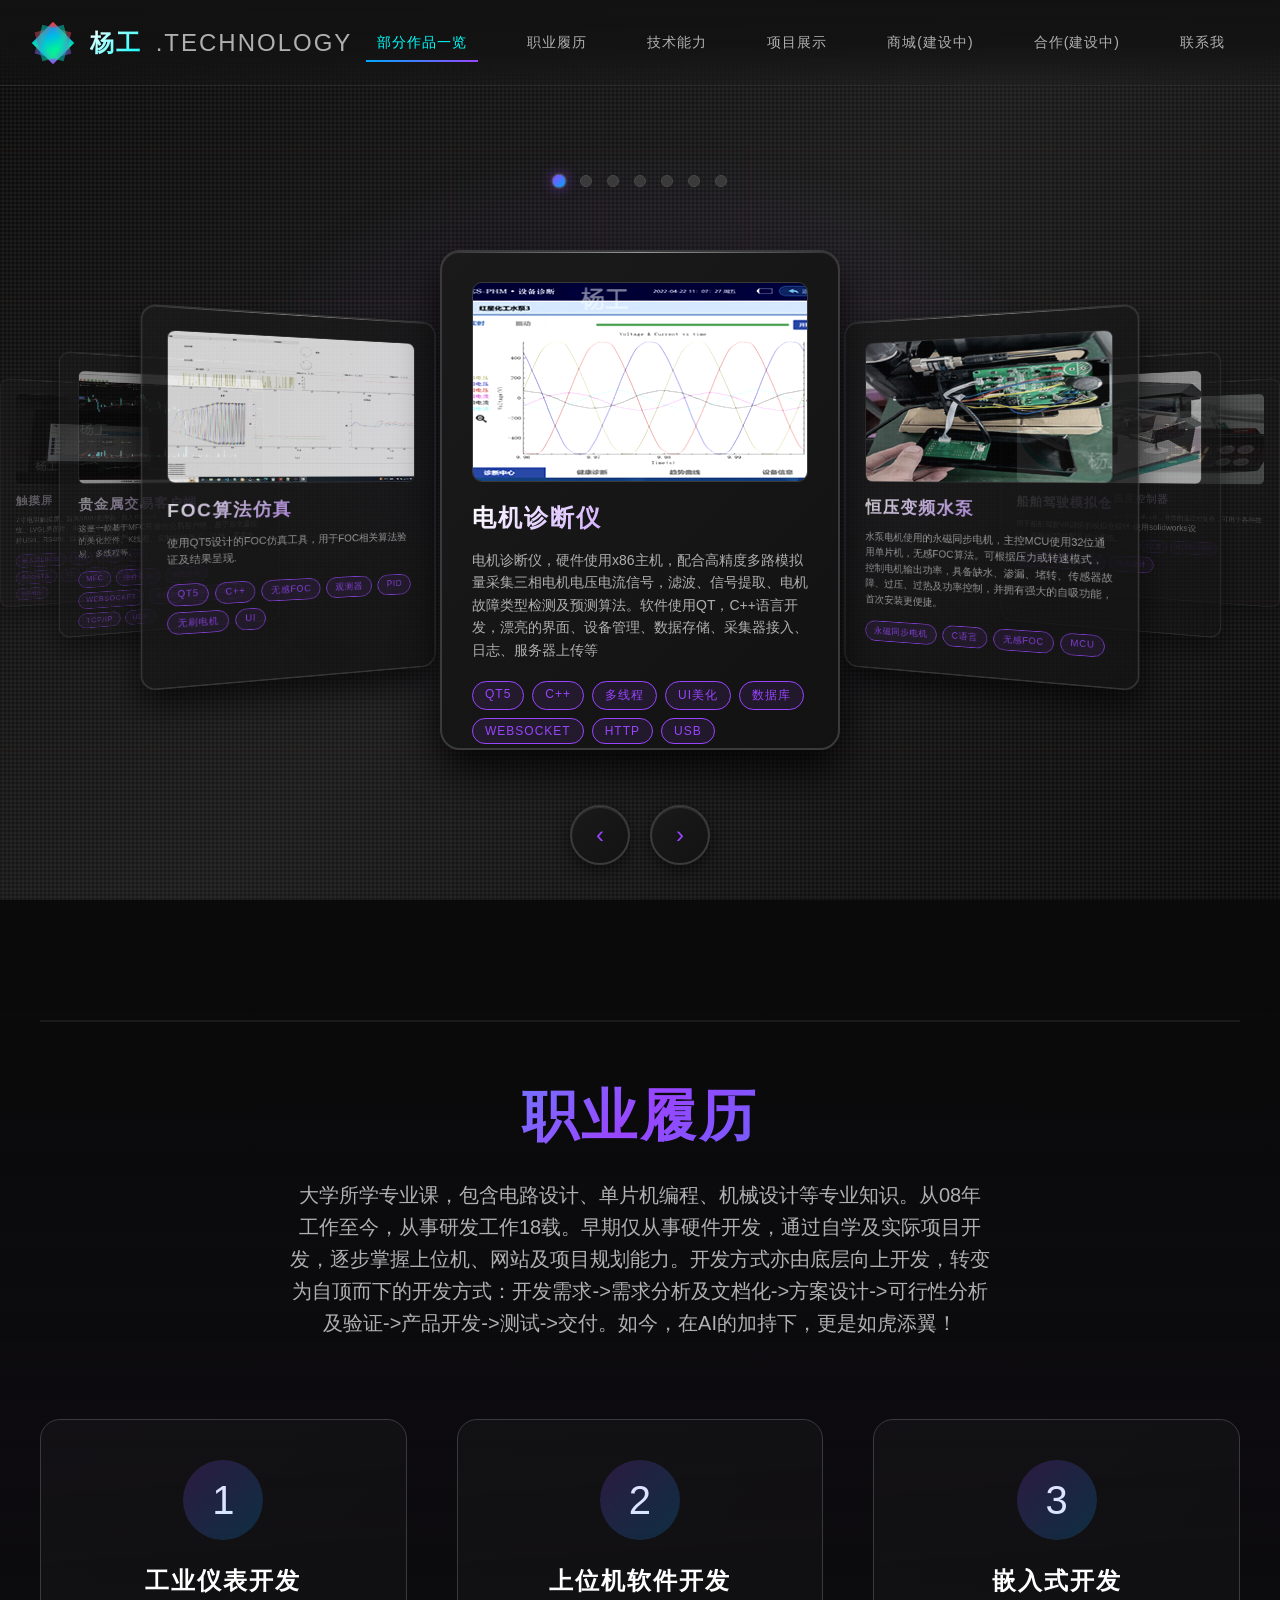
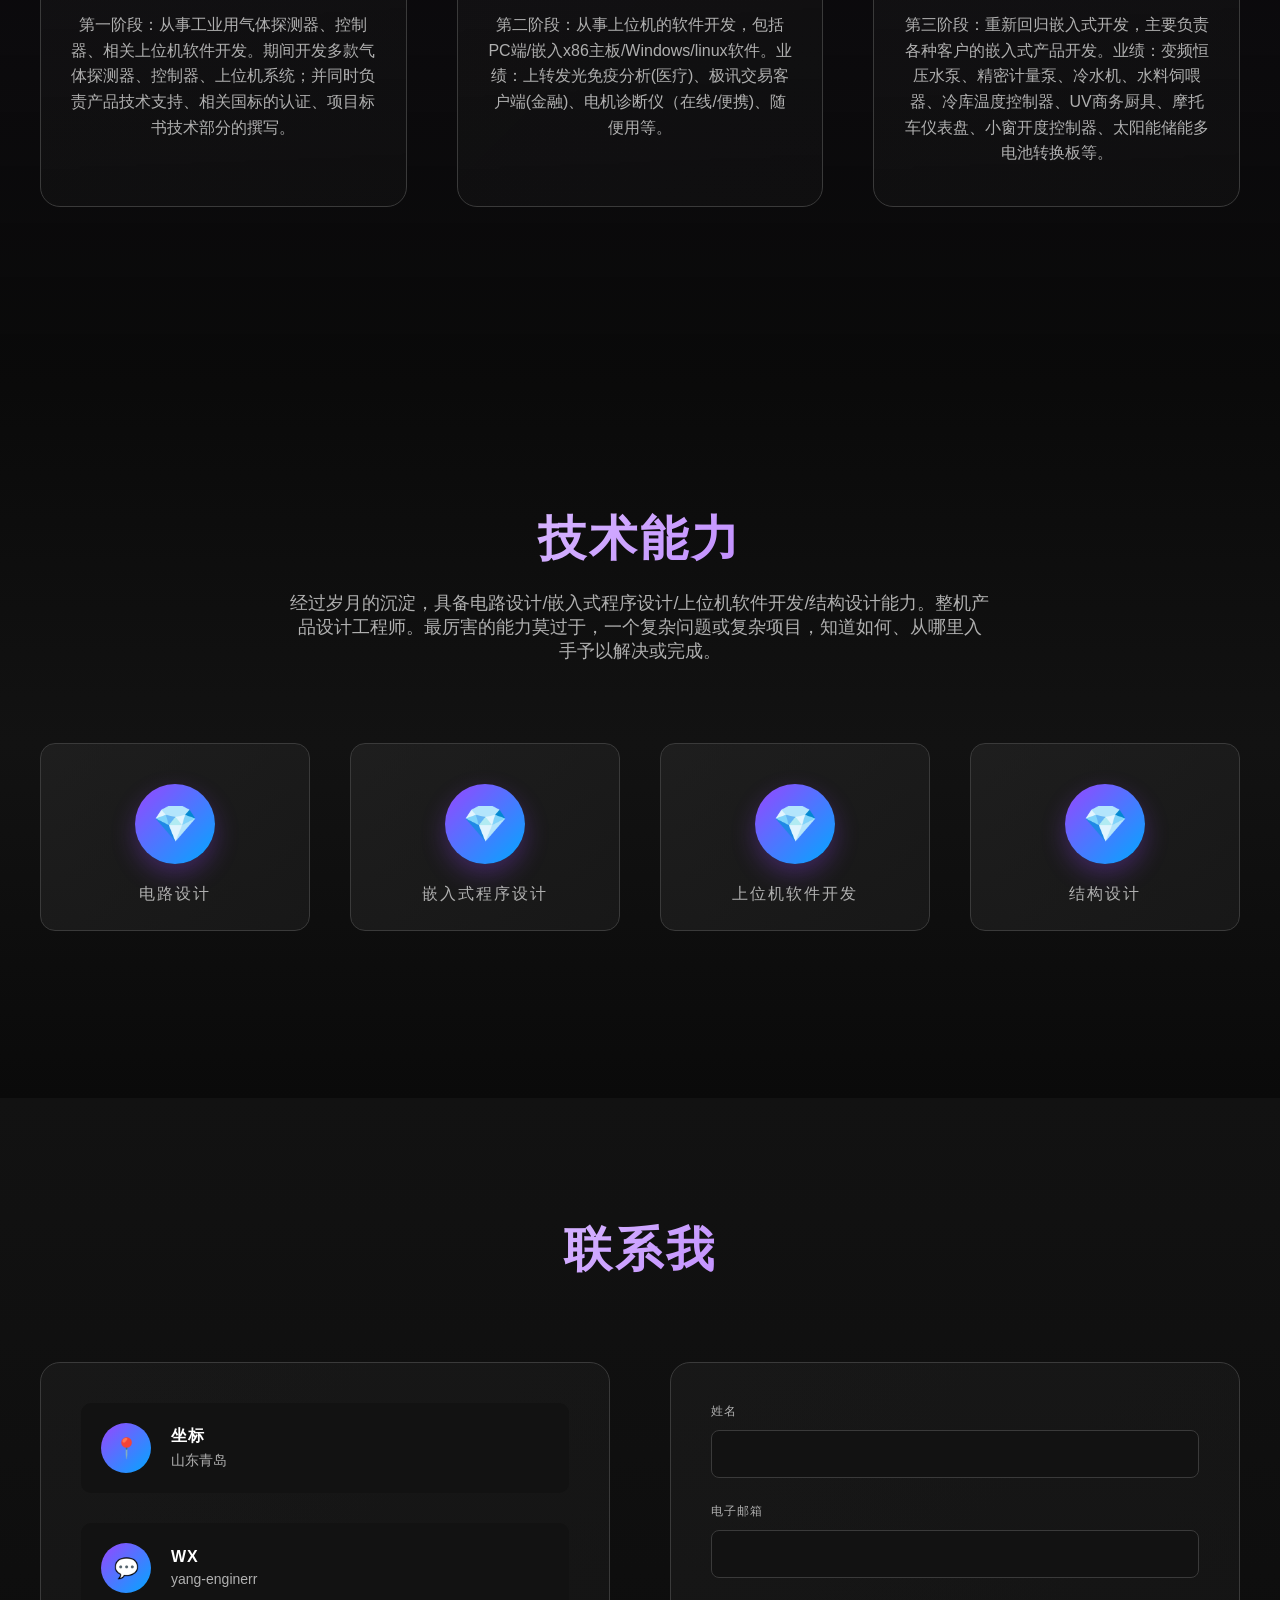
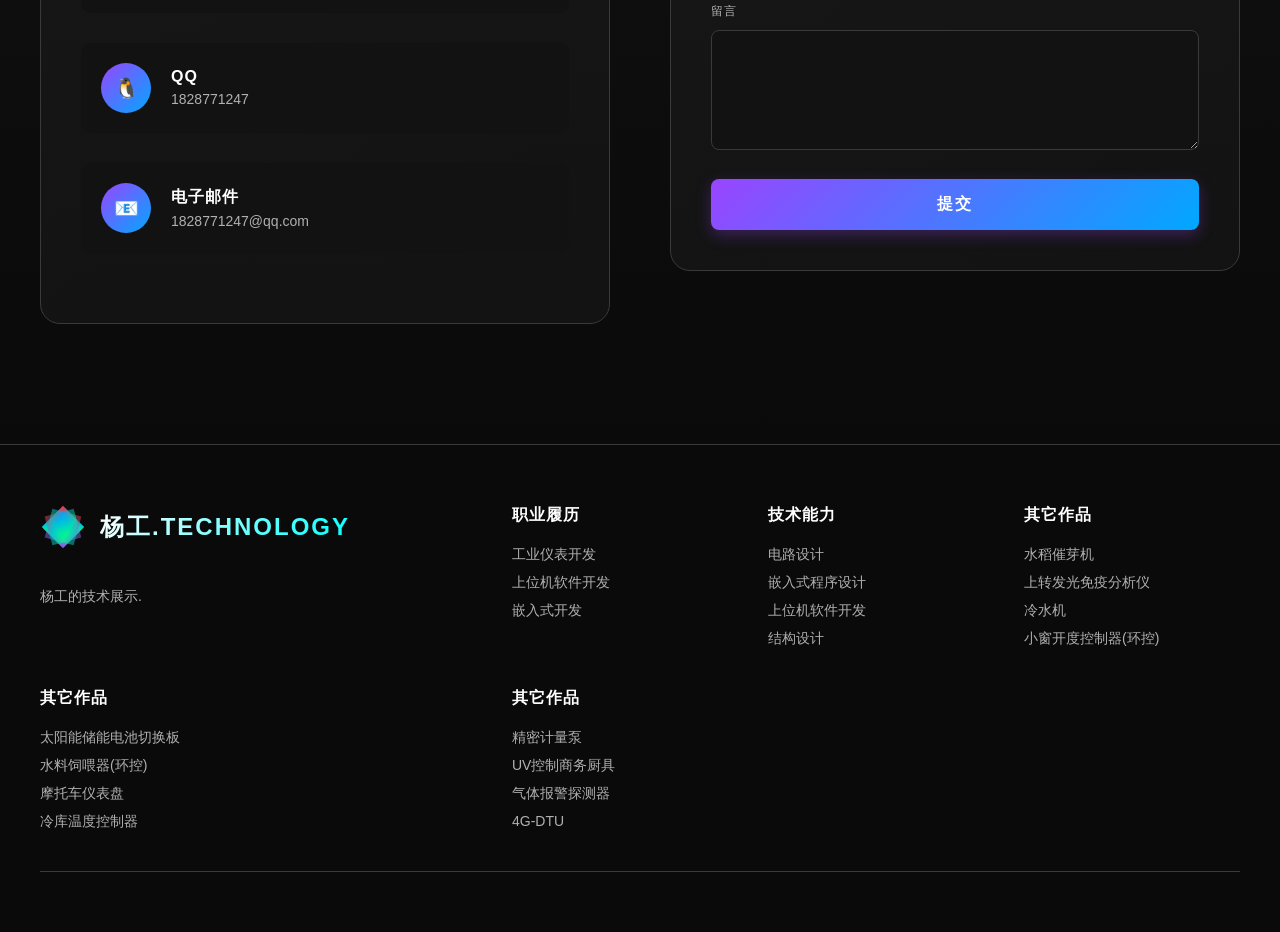
<file: index.html>
﻿<!DOCTYPE html>
<html lang="en">
<head>
    <meta charset="UTF-8">
    <meta name="viewport" content="width=device-width, initial-scale=1.0">
    <title>杨工.Technology</title>
    <link rel="stylesheet" href="templatemo-prism-flux.css">

</head>
<body>
    <!-- Loading Screen -->
    <div class="loader" id="loader">
        <div class="loader-content">
            <div class="loader-prism">
                <div class="prism-face"></div>
                <div class="prism-face"></div>
                <div class="prism-face"></div>
            </div>
            <div style="color: var(--accent-purple); font-size: 18px; text-transform: uppercase; letter-spacing: 3px;">Refracting Reality...</div>
        </div>
    </div>

    <!-- Navigation Header -->
    <header class="header" id="header">
        <nav class="nav-container">
            <a href="#home" class="logo">
                <div class="logo-icon">
                    <div class="logo-prism">
                        <div class="prism-shape"></div>
                    </div>
                </div>
                <span class="logo-text">
                    <span class="prism">杨工</span>
                    <span class="flux">.Technology</span>
                </span>
            </a>
            
            <ul class="nav-menu" id="navMenu">
                <li><a href="#home" class="nav-link active">部分作品一览</a></li>
                <li><a href="#about" class="nav-link">职业履历</a></li>
                <li><a href="#stats" class="nav-link">技术能力</a></li>
                <li><a href="self-developed.html" >项目展示</a></li>
                <li><a href="" >商城(建设中)</a></li>
                <li><a href="" >合作(建设中)</a></li>
                <li><a href="#contact" class="nav-link">联系我</a></li>
            </ul>
            
            <div class="menu-toggle" id="menuToggle">
                <span></span>
                <span></span>
                <span></span>
            </div>
        </nav>
    </header>

    <!-- Hero Section with 3D Carousel -->
    <section class="hero" id="home">
        <div class="carousel-container">
            <div class="carousel" id="carousel">
                <!-- Carousel items will be generated by JavaScript -->
            </div>
            
            <div class="carousel-controls">
                <button class="carousel-btn" id="prevBtn">‹</button>
                <button class="carousel-btn" id="nextBtn">›</button>
            </div>
            
            <div class="carousel-indicators" id="indicators">
                <!-- Indicators will be generated by JavaScript -->
            </div>
        </div>
    </section>

    <!-- NEW: Prism Philosophy Section (About) -->
    <section class="philosophy-section" id="about">
        <div class="philosophy-container">
            <div class="prism-line"></div>
            
            <h2 class="philosophy-headline">
                职业履历<br>
            </h2>
            
            <p class="philosophy-subheading">
				大学所学专业课，包含电路设计、单片机编程、机械设计等专业知识。从08年工作至今，从事研发工作18载。早期仅从事硬件开发，通过自学及实际项目开发，逐步掌握上位机、网站及项目规划能力。开发方式亦由底层向上开发，转变为自顶而下的开发方式：开发需求->需求分析及文档化->方案设计->可行性分析及验证->产品开发->测试->交付。如今，在AI的加持下，更是如虎添翼！
            </p>
            
            <div class="philosophy-pillars">
                <div class="pillar">
                    <div class="pillar-icon">1</div>
                    <h3 class="pillar-title">工业仪表开发</h3>
                    <p class="pillar-description">
                        第一阶段：从事工业用气体探测器、控制器、相关上位机软件开发。期间开发多款气体探测器、控制器、上位机系统；并同时负责产品技术支持、相关国标的认证、项目标书技术部分的撰写。
                    </p>
                </div>
                
                <div class="pillar">
                    <div class="pillar-icon">2</div>
                    <h3 class="pillar-title">上位机软件开发</h3>
                    <p class="pillar-description">
                        第二阶段：从事上位机的软件开发，包括PC端/嵌入x86主板/Windows/linux软件。业绩：上转发光免疫分析(医疗)、极讯交易客户端(金融)、电机诊断仪（在线/便携)、随便用等。
                    </p>
                </div>
                
                <div class="pillar">
                    <div class="pillar-icon">3</div>
                    <h3 class="pillar-title">嵌入式开发</h3>
                    <p class="pillar-description">
                        第三阶段：重新回归嵌入式开发，主要负责各种客户的嵌入式产品开发。业绩：变频恒压水泵、精密计量泵、冷水机、水料饲喂器、冷库温度控制器、UV商务厨具、摩托车仪表盘、小窗开度控制器、太阳能储能多电池转换板等。
                    </p>
                </div>
				
            </div>
            
            <div class="philosophy-particles" id="particles">
                <!-- Particles will be generated by JavaScript -->
            </div>
        </div>
    </section>

    <!-- Stats Section with Content -->
    <section class="stats-section" id="stats">
        <div class="section-header">
            <h2 class="section-title">技术能力</h2>
            <p class="section-subtitle">经过岁月的沉淀，具备电路设计/嵌入式程序设计/上位机软件开发/结构设计能力。整机产品设计工程师。最厉害的能力莫过于，一个复杂问题或复杂项目，知道如何、从哪里入手予以解决或完成。</p>
        </div>
        
        <div class="stats-grid">
            <div class="stat-card">
                <div class="stat-icon">💎</div>
                <div class="stat-label">电路设计</div>
            </div>
            
            <div class="stat-card">
                <div class="stat-icon">💎</div>
                <div class="stat-label">嵌入式程序设计</div>
            </div>
            
            <div class="stat-card">
                <div class="stat-icon">💎</div>
                <div class="stat-label">上位机软件开发</div>
            </div>
            
            <div class="stat-card">
                <div class="stat-icon">💎</div>
                <div class="stat-label">结构设计</div>
            </div>
        </div>
    </section>



    <!-- Contact Section -->
    <section class="contact-section" id="contact">
        <div class="section-header">
            <h2 class="section-title">联系我</h2>
        </div>
        
        <div class="contact-container">
            <div class="contact-info">
                <a   class="info-item">
                    <div class="info-icon">📍</div>
                    <div class="info-text">
                        <h4>坐标</h4>
                        <p>山东青岛</p>
                    </div>
                </a>
				
                <a  class="info-item">
                    <div class="info-icon">💬</div>
                    <div class="info-text">
                        <h4>wx</h4>
                        <p>yang-enginerr</p>
                    </div>
                </a>
				
                <a  class="info-item">
                    <div class="info-icon">🐧</div>
                    <div class="info-text">
                        <h4>QQ</h4>
                        <p>1828771247</p>
                    </div>
                </a>
				
                <a  class="info-item">
                    <div class="info-icon">📧</div>
                    <div class="info-text">
                        <h4>电子邮件</h4>
                        <p>1828771247@qq.com</p>
                    </div>
                </a>
            </div>
            
            <form class="contact-form" id="contactForm">
                <div class="form-group">
                    <label for="name">姓名</label>
                    <input type="text" id="name" name="name" required>
                </div>
                
                <div class="form-group">
                    <label for="email">电子邮箱</label>
                    <input type="email" id="email" name="email" required>
                </div>
                
                
                <div class="form-group">
                    <label for="message">留言</label>
                    <textarea id="message" name="message" required></textarea>
                </div>
                
                <button type="submit" class="submit-btn" >提交</button>
            </form>
        </div>
    </section>

    <!-- Footer -->
    <footer class="footer">
        <div class="footer-content">
            <div class="footer-brand">
                <div class="footer-logo">
                    <div class="logo-icon">
                        <div class="logo-prism">
                            <div class="prism-shape"></div>
                        </div>
                    </div>
                    <span class="logo-text">
                        <span class="prism">杨工.Technology</span>
                        <span class="flux"></span>
                    </span>
                </div>
                <p class="footer-description">
                    杨工的技术展示.
                </p>
                <div class="footer-social">

                </div>
            </div>
            
            <div class="footer-section">
                <h4>职业履历</h4>
                <div class="footer-links">
                    <a >工业仪表开发</a>
                    <a >上位机软件开发</a>
                    <a >嵌入式开发</a>
                </div>
            </div>
            
            <div class="footer-section">
                <h4>技术能力</h4>
                <div class="footer-links">
                    <a >电路设计</a>
                    <a >嵌入式程序设计</a>
                    <a >上位机软件开发</a>
                    <a >结构设计</a>
                </div>
            </div>
            
            <div class="footer-section">
                <h4>其它作品</h4>
                <div class="footer-links">
                    <a >水稻催芽机</a>
                    <a >上转发光免疫分析仪</a>
                    <a >冷水机</a>
                    <a >小窗开度控制器(环控)</a>
                </div>
            </div>
			
            <div class="footer-section">
                <h4>其它作品</h4>
                <div class="footer-links">
                    <a >太阳能储能电池切换板</a>
                    <a >水料饲喂器(环控)</a>
                    <a >摩托车仪表盘</a>
                    <a >冷库温度控制器</a>
                </div>
            </div>		
			
            <div class="footer-section">
                <h4>其它作品</h4>
                <div class="footer-links">
                    <a >精密计量泵</a>
                    <a >UV控制商务厨具</a>
                    <a >气体报警探测器</a>
                    <a >4G-DTU</a>
                </div>
            </div>
        </div>
        
        <div class="footer-bottom">
            <div class="copyright">
            </div>
            <div class="footer-credits">
                 <a href="" rel="nofollow" target="_blank"></a>
            </div>
        </div>
    </footer>
<script src="templatemo-prism-scripts.js"></script>
</body>
</html>
</file>
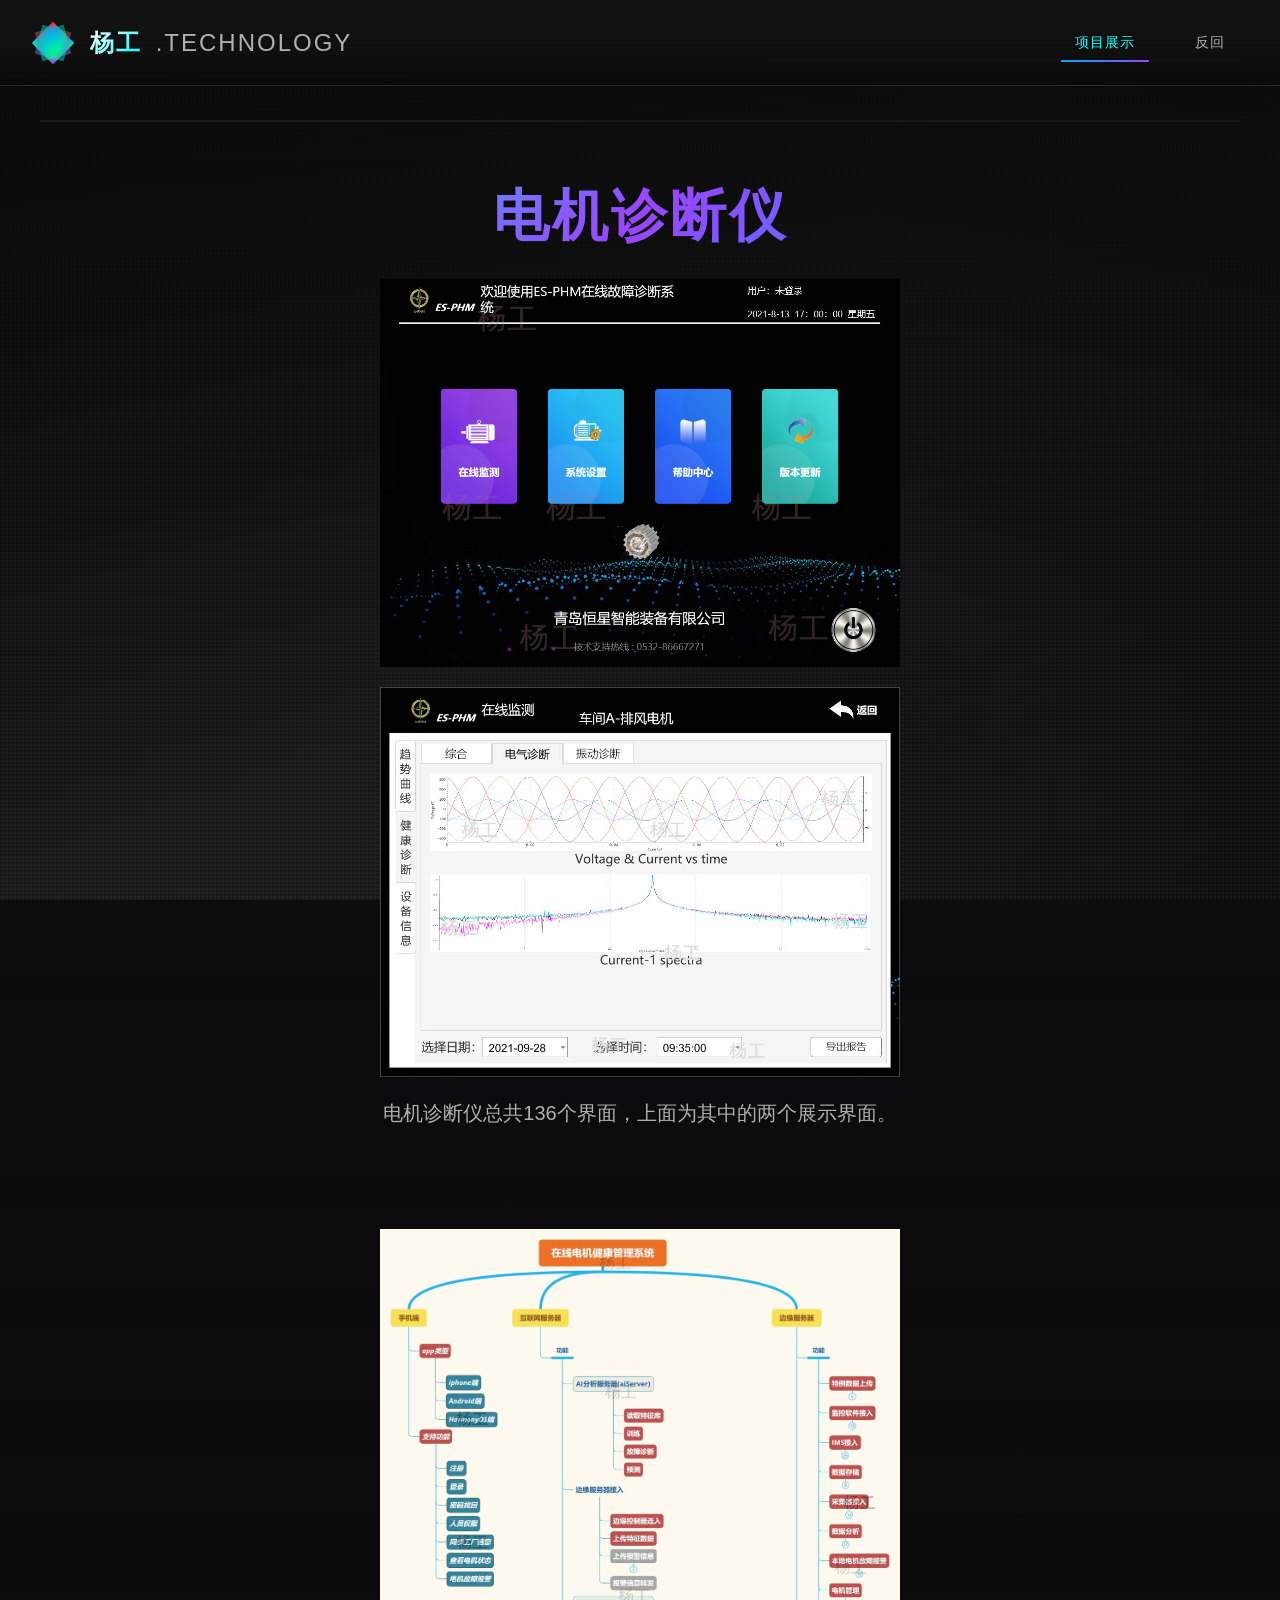
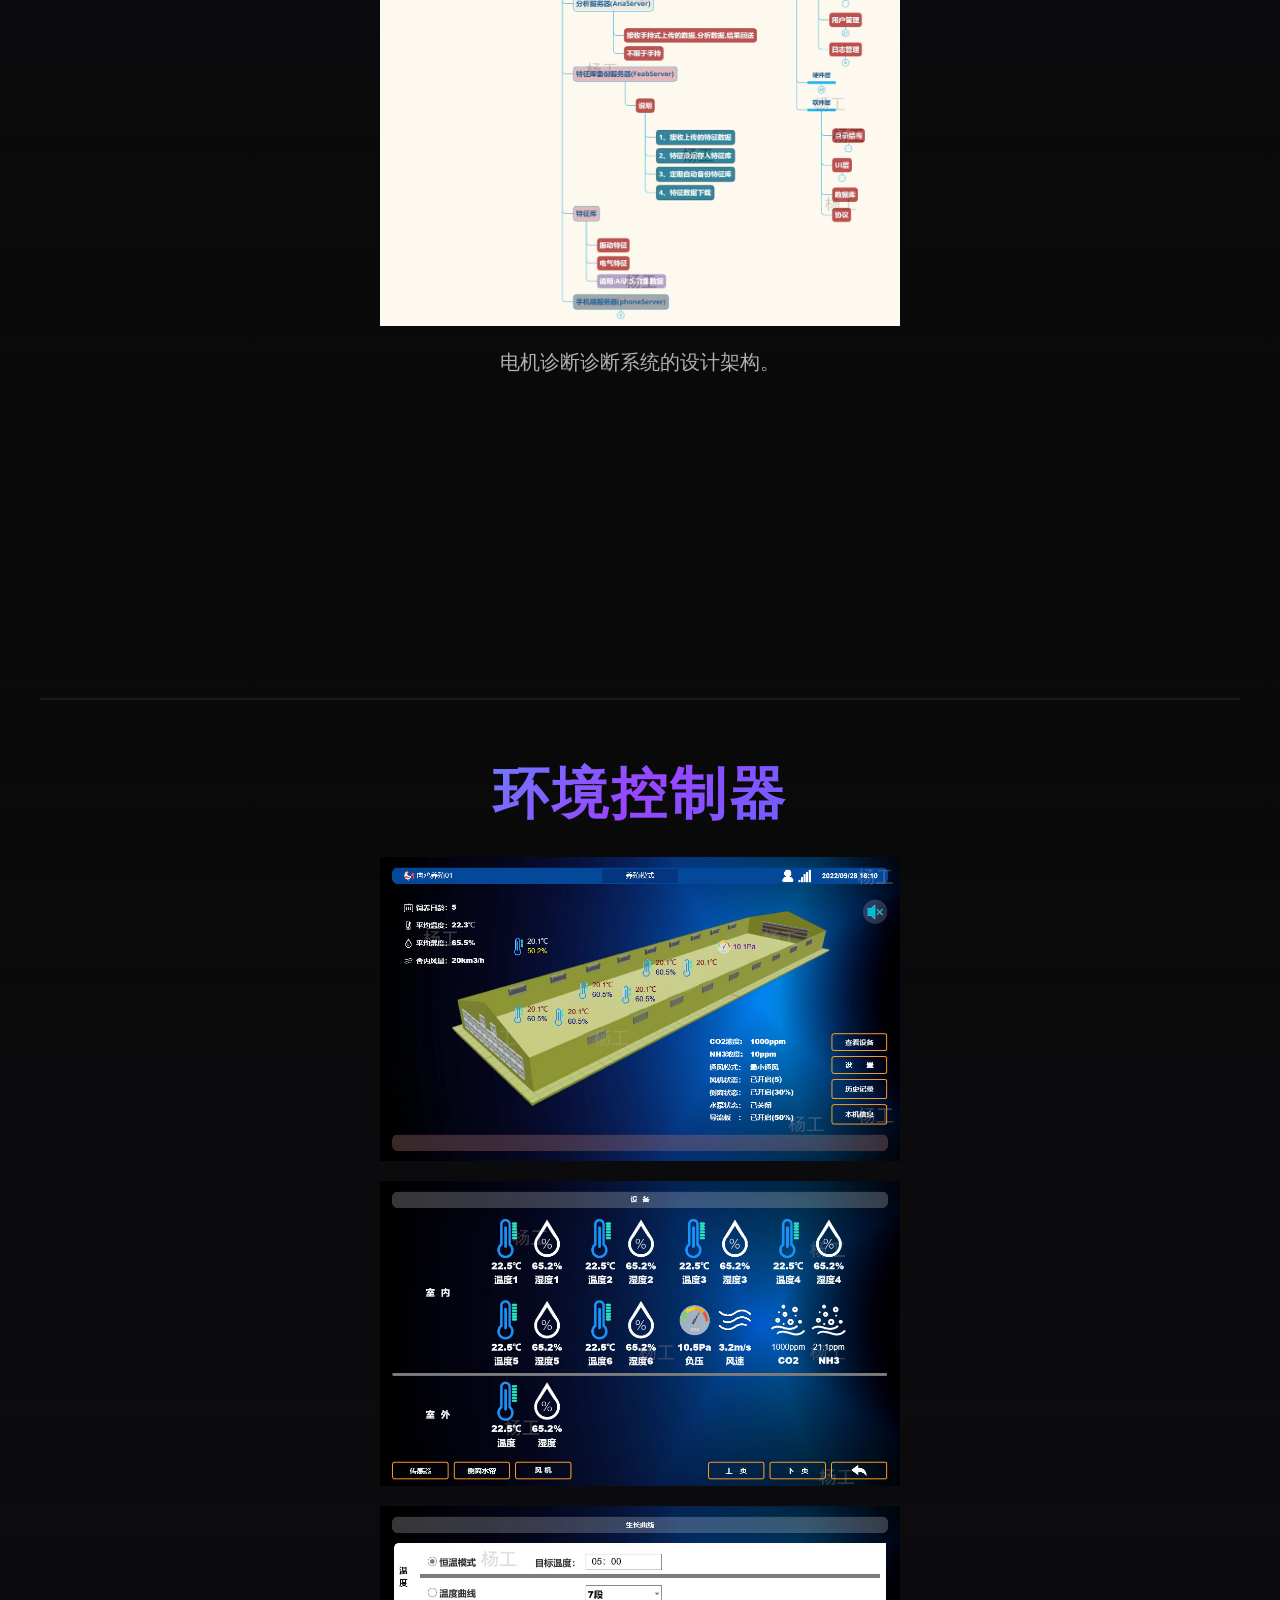
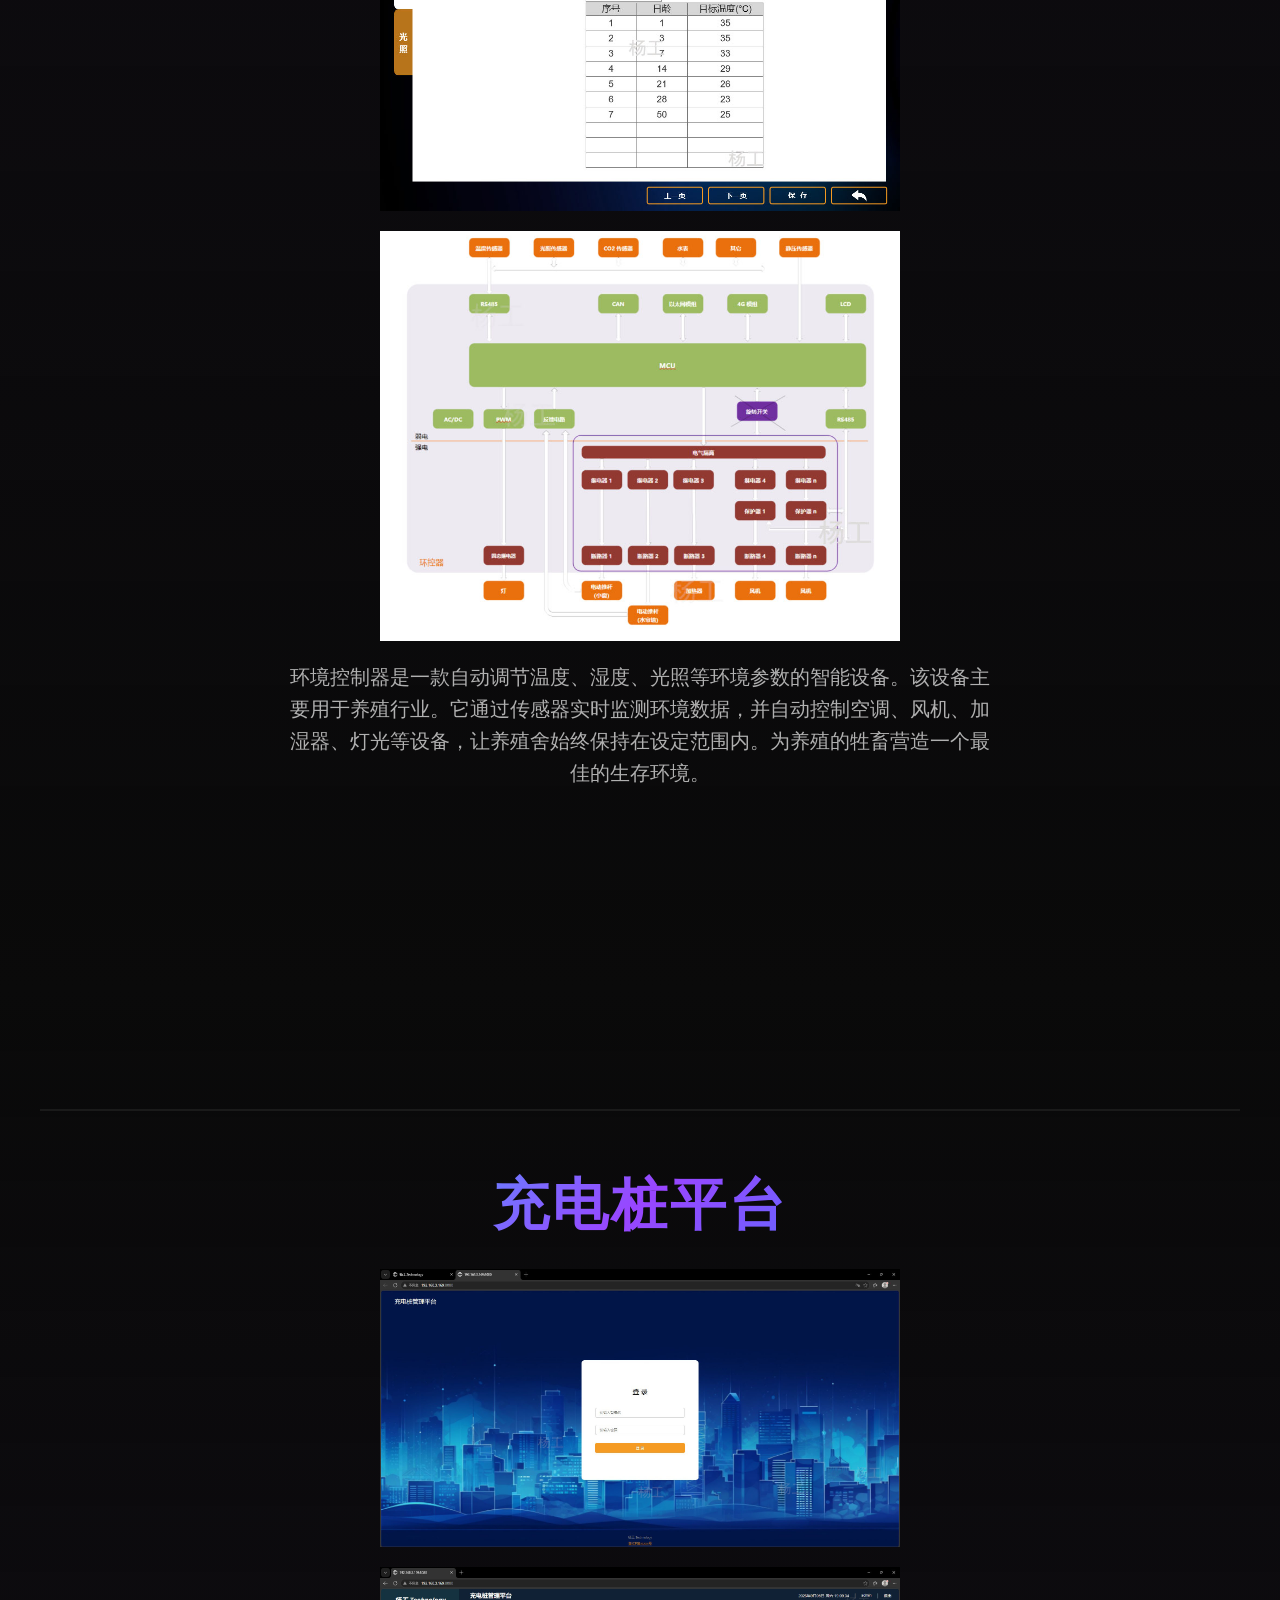
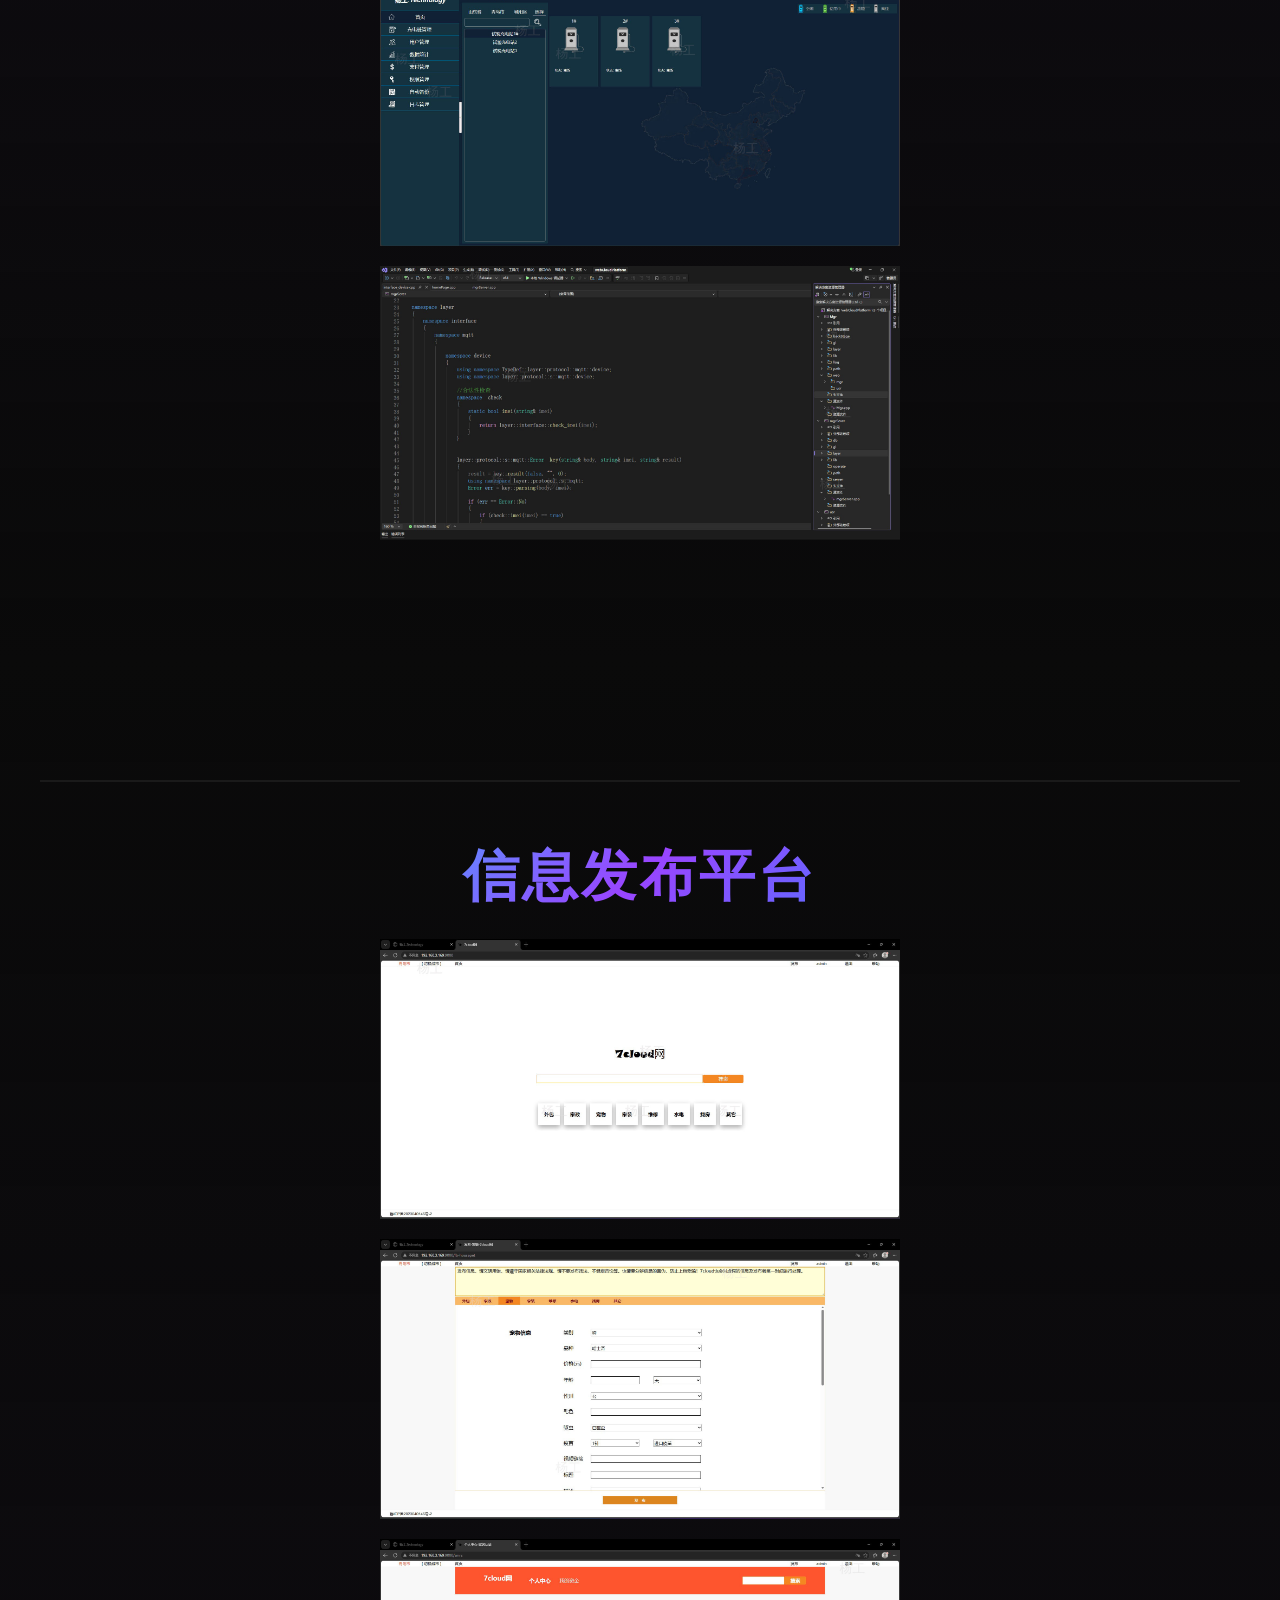
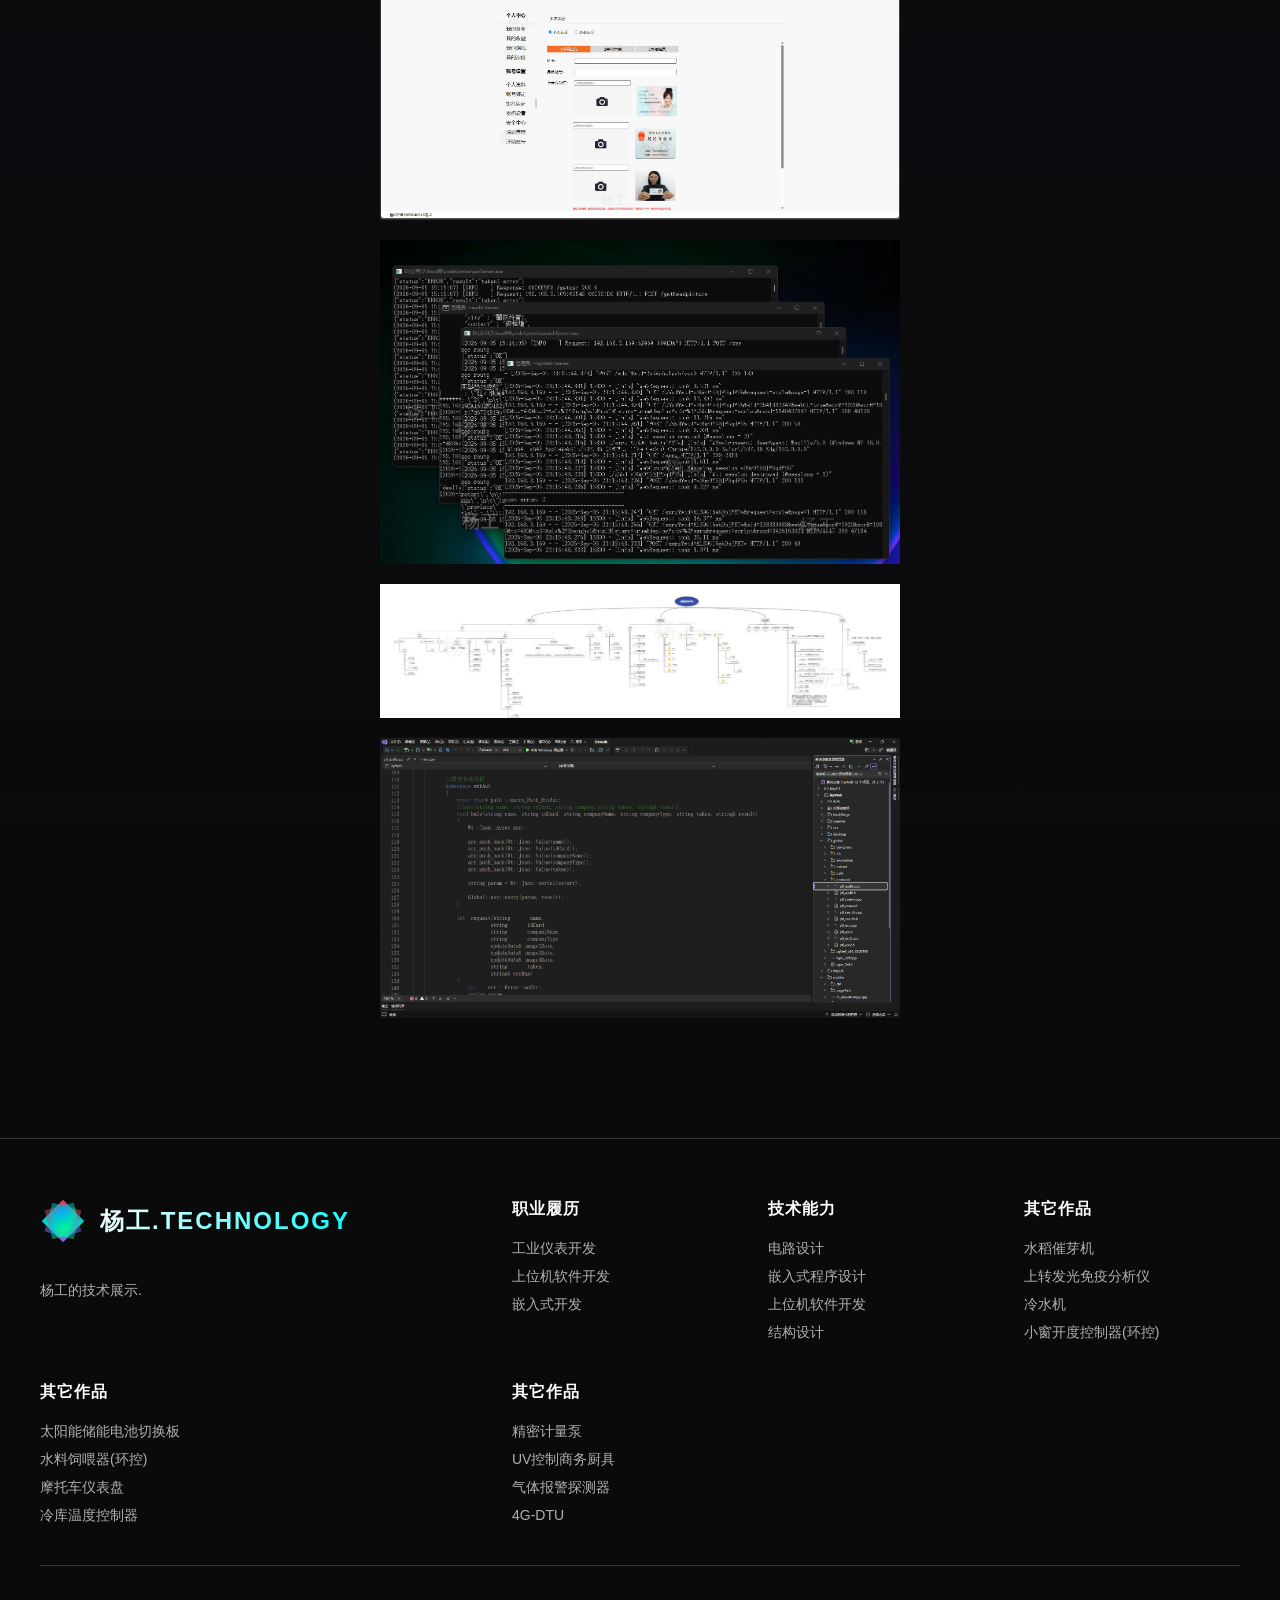
<file: self-developed.html>
﻿<!DOCTYPE html>
<html lang="en">
<head>
    <meta charset="UTF-8">
    <meta name="viewport" content="width=device-width, initial-scale=1.0">
    <title>杨工.Technology</title>
    <link rel="stylesheet" href="templatemo-prism-flux.css">

</head>
<body>

    <!-- Navigation Header -->
    <header class="header" id="header">
        <nav class="nav-container">
            <a href="#home" class="logo">
                <div class="logo-icon">
                    <div class="logo-prism">
                        <div class="prism-shape"></div>
                    </div>
                </div>
                <span class="logo-text">
                    <span class="prism">杨工</span>
                    <span class="flux">.Technology</span>
                </span>
            </a>
            
            <ul class="nav-menu" id="navMenu">
                <li><a href="self-developed.html" class="nav-link active" >项目展示</a></li>
                <li><a href="index.html" >反回</a></li>
            </ul>
            
            <div class="menu-toggle" id="menuToggle">
                <span></span>
                <span></span>
                <span></span>
            </div>
        </nav>
    </header>

    <!-- NEW: Prism Philosophy Section (About) -->
    <section class="philosophy-section" id="about">
        <div class="philosophy-container">
            <div class="prism-line"></div>
            
            <h2 class="philosophy-headline">
                电机诊断仪<br>
            </h2>
			
			 <div style="display:flex; flex-direction:column; gap:20px; align-items:center; width:100%;">
					<img src="images/djzdy_1.jpg" alt="" style="width:100%; max-width:520px; height:auto; display:block;">
					<img src="images/djzdy_2.jpg" alt="" style="width:100%; max-width:520px; height:auto; display:block;">
					<p class="philosophy-subheading">
					电机诊断仪总共136个界面，上面为其中的两个展示界面。
                    </p>
					<img src="images/djzdxt.jpg" alt="" style="width:100%; max-width:520px; height:auto; display:block;">
					<p class="philosophy-subheading">
				    电机诊断诊断系统的设计架构。
                    </p>
				</div>
        </div>
            
        <div class="philosophy-particles" id="particles">
                <!-- Particles will be generated by JavaScript -->
        </div>
		
    </section>

	<section class="philosophy-section" id="about">
        <div class="philosophy-container">
            <div class="prism-line"></div>
            
            <h2 class="philosophy-headline">
                环境控制器<br>
            </h2>
			
			<div style="display:flex; flex-direction:column; gap:20px; align-items:center; width:100%;">
					<img src="images/hk_m.jpg" alt="" style="width:100%; max-width:520px; height:auto; display:block;">
					<img src="images/hk_dev.jpg" alt="" style="width:100%; max-width:520px; height:auto; display:block;">
					<img src="images/hk_cu.jpg" alt="" style="width:100%; max-width:520px; height:auto; display:block;">
					<img src="images/hk_jg.jpg" alt="" style="width:100%; max-width:520px; height:auto; display:block;">
					<p class="philosophy-subheading">
环境控制器是一款自动调节温度、湿度、光照等环境参数的智能设备。该设备主要用于养殖行业。它通过传感器实时监测环境数据，并自动控制空调、风机、加湿器、灯光等设备，让养殖舍始终保持在设定范围内。为养殖的牲畜营造一个最佳的生存环境。
                    </p>
			</div>
	
        </div>
            
        <div class="philosophy-particles" id="particles">
                <!-- Particles will be generated by JavaScript -->
        </div>
    </section>

	<section class="philosophy-section" id="about">
        <div class="philosophy-container">
            <div class="prism-line"></div>
            
            <h2 class="philosophy-headline">
                充电桩平台<br>
            </h2>
			
			<div style="display:flex; flex-direction:column; gap:20px; align-items:center; width:100%;">
					<img src="images/cdj_dl.jpg" alt="" style="width:100%; max-width:520px; height:auto; display:block;">
					<img src="images/cdj_sy.jpg" alt="" style="width:100%; max-width:520px; height:auto; display:block;">
					<img src="images/cdj_dm.jpg" alt="" style="width:100%; max-width:520px; height:auto; display:block;">
			</div>
	
        </div>
            
        <div class="philosophy-particles" id="particles">
                <!-- Particles will be generated by JavaScript -->
        </div>
    </section>
	<section class="philosophy-section" id="about">
        <div class="philosophy-container">
            <div class="prism-line"></div>
            
            <h2 class="philosophy-headline">
                信息发布平台<br>
            </h2>
			
			<div style="display:flex; flex-direction:column; gap:20px; align-items:center; width:100%;">
					<img src="images/fb_sy.jpg" alt="" style="width:100%; max-width:520px; height:auto; display:block;">
					<img src="images/fb_fb.jpg" alt="" style="width:100%; max-width:520px; height:auto; display:block;">
					<img src="images/fb_grzx.jpg" alt="" style="width:100%; max-width:520px; height:auto; display:block;">
					<img src="images/fb_bk.jpg" alt="" style="width:100%; max-width:520px; height:auto; display:block;">
					<img src="images/fb_jg.jpg" alt="" style="width:100%; max-width:520px; height:auto; display:block;">
					<img src="images/fb_dm.jpg" alt="" style="width:100%; max-width:520px; height:auto; display:block;">
			</div>
	
        </div>
            
        <div class="philosophy-particles" id="particles">
                <!-- Particles will be generated by JavaScript -->
        </div>
    </section>

    <!-- Footer -->
    <footer class="footer">
        <div class="footer-content">
            <div class="footer-brand">
                <div class="footer-logo">
                    <div class="logo-icon">
                        <div class="logo-prism">
                            <div class="prism-shape"></div>
                        </div>
                    </div>
                    <span class="logo-text">
                        <span class="prism">杨工.Technology</span>
                        <span class="flux"></span>
                    </span>
                </div>
                <p class="footer-description">
                    杨工的技术展示.
                </p>
                <div class="footer-social">

                </div>
            </div>
            
            <div class="footer-section">
                <h4>职业履历</h4>
                <div class="footer-links">
                    <a >工业仪表开发</a>
                    <a >上位机软件开发</a>
                    <a >嵌入式开发</a>
                </div>
            </div>
            
            <div class="footer-section">
                <h4>技术能力</h4>
                <div class="footer-links">
                    <a >电路设计</a>
                    <a >嵌入式程序设计</a>
                    <a >上位机软件开发</a>
                    <a >结构设计</a>
                </div>
            </div>
            
            <div class="footer-section">
                <h4>其它作品</h4>
                <div class="footer-links">
                    <a >水稻催芽机</a>
                    <a >上转发光免疫分析仪</a>
                    <a >冷水机</a>
                    <a >小窗开度控制器(环控)</a>
                </div>
            </div>
			
            <div class="footer-section">
                <h4>其它作品</h4>
                <div class="footer-links">
                    <a >太阳能储能电池切换板</a>
                    <a >水料饲喂器(环控)</a>
                    <a >摩托车仪表盘</a>
                    <a >冷库温度控制器</a>
                </div>
            </div>		
			
            <div class="footer-section">
                <h4>其它作品</h4>
                <div class="footer-links">
                    <a >精密计量泵</a>
                    <a >UV控制商务厨具</a>
                    <a >气体报警探测器</a>
                    <a >4G-DTU</a>
                </div>
            </div>
        </div>
        
        <div class="footer-bottom">
            <div class="copyright">
            </div>
            <div class="footer-credits">
                 <a href="" rel="nofollow" target="_blank"></a>
            </div>
        </div>
    </footer>
<script src="templatemo-prism-scripts.js"></script>
</body>
</html>
</file>
<file: templatemo-prism-flux.css>
@charset "utf-8";
/* CSS Document */

/*

TemplateMo 600 Prism Flux

https://templatemo.com/tm-600-prism-flux

*/

* {
	margin: 0;
	padding: 0;
	box-sizing: border-box;
}

:root {
	--primary-black: #0a0a0a;
	--carbon-dark: #121212;
	--carbon-medium: #1a1a1a;
	--carbon-light: #2a2a2a;
	--metal-dark: #3a3a3a;
	--metal-light: #4a4a4a;
	--accent-red: #ff3333;
	--accent-blue: #00a8ff;
	--accent-green: #00ff88;
	--accent-purple: #9945ff;
	--accent-cyan: #00ffff;
	--text-primary: #ffffff;
	--text-secondary: #b0b0b0;
	--text-dim: #808080;
}

html {
	scroll-behavior: smooth;
}

body {
	font-family: 'Orbitron', 'Rajdhani', sans-serif;
	background: var(--primary-black);
	color: var(--text-primary);
	overflow-x: hidden;
	position: relative;
}

/* Carbon Fiber Background Pattern */
body::before {
	content: '';
	position: fixed;
	top: 0;
	left: 0;
	width: 100%;
	height: 100%;
	background:
		repeating-linear-gradient(0deg,
			transparent,
			transparent 2px,
			rgba(255, 255, 255, 0.03) 2px,
			rgba(255, 255, 255, 0.03) 4px),
		repeating-linear-gradient(90deg,
			transparent,
			transparent 2px,
			rgba(255, 255, 255, 0.03) 2px,
			rgba(255, 255, 255, 0.03) 4px),
		linear-gradient(135deg,
			var(--primary-black) 0%,
			var(--carbon-dark) 25%,
			var(--carbon-medium) 50%,
			var(--carbon-dark) 75%,
			var(--primary-black) 100%);
	z-index: -2;
}

/* Animated Grid Overlay */
body::after {
	content: '';
	position: fixed;
	top: 0;
	left: 0;
	width: 100%;
	height: 100%;
	background-image:
		linear-gradient(rgba(255, 51, 51, 0.05) 2px, transparent 2px),
		linear-gradient(90deg, rgba(255, 51, 51, 0.05) 2px, transparent 2px);
	background-size: 150px 150px;
	animation: gridMove 20s linear infinite;
	z-index: -1;
	opacity: 0.5;
}

@keyframes gridMove {
	0% {
		transform: translate(0, 0);
	}

	100% {
		transform: translate(150px, 150px);
	}
}

/* Loading Screen */
.loader {
	position: fixed;
	top: 0;
	left: 0;
	width: 100%;
	height: 100vh;
	background: var(--primary-black);
	display: flex;
	justify-content: center;
	align-items: center;
	z-index: 10000;
	transition: opacity 0.5s, visibility 0.5s;
}

.loader.hidden {
	opacity: 0;
	visibility: hidden;
}

.loader-content {
	text-align: center;
}

.loader-prism {
	width: 100px;
	height: 100px;
	position: relative;
	margin: 0 auto 30px;
}

.prism-face {
	position: absolute;
	width: 100%;
	height: 100%;
	border: 2px solid transparent;
	transform-origin: center;
	animation: prismRotate 3s linear infinite;
}

.prism-face:nth-child(1) {
	border-image: linear-gradient(45deg, var(--accent-red), var(--accent-blue)) 1;
	animation-delay: 0s;
}

.prism-face:nth-child(2) {
	border-image: linear-gradient(45deg, var(--accent-blue), var(--accent-green)) 1;
	transform: rotate(60deg);
	animation-delay: 0.2s;
}

.prism-face:nth-child(3) {
	border-image: linear-gradient(45deg, var(--accent-green), var(--accent-purple)) 1;
	transform: rotate(120deg);
	animation-delay: 0.4s;
}

@keyframes prismRotate {
	0% {
		transform: rotate(0deg) scale(1);
	}

	50% {
		transform: rotate(180deg) scale(1.2);
	}

	100% {
		transform: rotate(360deg) scale(1);
	}
}

/* Navigation Header */
.header {
	position: fixed;
	top: 0;
	width: 100%;
	background: linear-gradient(180deg,
			rgba(18, 18, 18, 0.98) 0%,
			rgba(18, 18, 18, 0.9) 50%,
			rgba(18, 18, 18, 0) 100%);
	backdrop-filter: blur(20px);
	border-bottom: 1px solid rgba(255, 255, 255, 0.1);
	z-index: 1000;
	transition: all 0.3s ease;
}

.header.scrolled {
	background: rgba(18, 18, 18, 0.98);
	backdrop-filter: blur(30px);
	box-shadow: 0 10px 30px rgba(0, 0, 0, 0.8);
}

.nav-container {
	max-width: 1400px;
	margin: 0 auto;
	display: flex;
	justify-content: space-between;
	align-items: center;
	padding: 20px 30px;
}

.logo {
	display: flex;
	align-items: center;
	text-decoration: none;
	position: relative;
}

.logo-icon {
	width: 45px;
	height: 45px;
	margin-right: 15px;
	position: relative;
}

/* Prism-inspired logo */
.logo-prism {
	width: 100%;
	height: 100%;
	position: relative;
	display: flex;
	align-items: center;
	justify-content: center;
}

.prism-shape {
	width: 30px;
	height: 30px;
	position: relative;
	transform: rotate(45deg);
	background: linear-gradient(135deg,
			var(--accent-red) 0%,
			var(--accent-blue) 33%,
			var(--accent-green) 66%,
			var(--accent-purple) 100%);
	animation: prismShine 3s ease-in-out infinite;
}

@keyframes prismShine {

	0%,
	100% {
		filter: brightness(1) hue-rotate(0deg);
		transform: rotate(45deg) scale(1);
	}

	50% {
		filter: brightness(1.5) hue-rotate(10deg);
		transform: rotate(45deg) scale(1.1);
	}
}

.prism-shape::before,
.prism-shape::after {
	content: '';
	position: absolute;
	width: 100%;
	height: 100%;
	background: inherit;
	opacity: 0.5;
}

.prism-shape::before {
	transform: rotate(60deg);
}

.prism-shape::after {
	transform: rotate(-60deg);
}

.logo-text {
	font-size: 24px;
	font-weight: 900;
	letter-spacing: 2px;
	text-transform: uppercase;
}

.logo-text .prism {
	background: linear-gradient(135deg, var(--text-primary), var(--accent-cyan));
	-webkit-background-clip: text;
	-webkit-text-fill-color: transparent;
	background-clip: text;
}

.logo-text .flux {
	color: var(--text-secondary);
	font-weight: 300;
	margin-left: 5px;
}

.nav-menu {
	display: flex;
	list-style: none;
	gap: 10px;
	align-items: center;
}

.nav-menu a {
	color: var(--text-secondary);
	text-decoration: none;
	padding: 12px 25px;
	transition: all 0.3s ease;
	position: relative;
	text-transform: uppercase;
	font-weight: 500;
	letter-spacing: 1px;
	font-size: 14px;
}

.nav-menu a::before {
	content: '';
	position: absolute;
	bottom: 0;
	left: 50%;
	transform: translateX(-50%);
	width: 0;
	height: 2px;
	background: linear-gradient(90deg, var(--accent-blue), var(--accent-purple));
	transition: width 0.3s ease;
}

.nav-menu a:hover {
	color: var(--text-primary);
}

.nav-menu a:hover::before,
.nav-menu a.active::before {
	width: 80%;
}

.nav-menu a.active {
	color: var(--accent-cyan);
}

.menu-toggle {
	display: none;
	flex-direction: column;
	cursor: pointer;
	padding: 5px;
}

.menu-toggle span {
	width: 30px;
	height: 3px;
	background: linear-gradient(90deg, var(--accent-blue), var(--accent-purple));
	margin: 3px 0;
	transition: 0.3s;
	border-radius: 2px;
}

.menu-toggle.active span:nth-child(1) {
	transform: rotate(-45deg) translate(-5px, 6px);
}

.menu-toggle.active span:nth-child(2) {
	opacity: 0;
}

.menu-toggle.active span:nth-child(3) {
	transform: rotate(45deg) translate(-5px, -6px);
}

/* Hero Section with 3D Carousel */
.hero {
	min-height: 100vh;
	display: flex;
	align-items: center;
	justify-content: center;
	position: relative;
	padding: 120px 20px 80px;
	background: radial-gradient(ellipse at center,
			rgba(153, 69, 255, 0.1) 0%,
			transparent 50%);
}

.carousel-container {
	width: 100%;
	max-width: 1600px;
	height: 650px;
	perspective: 1200px;
	position: relative;
	padding-top: 60px;
}

.carousel {
	width: 100%;
	height: 100%;
	position: relative;
	transform-style: preserve-3d;
}

.carousel-item {
	position: absolute;
	width: 400px;
	height: 500px;
	left: 50%;
	top: 50%;
	transform-style: preserve-3d;
	transition: all 0.8s cubic-bezier(0.4, 0.0, 0.2, 1);
	cursor: pointer;
	transform-origin: center center;
}

.carousel-item .card {
	width: 100%;
	height: 100%;
	background: linear-gradient(135deg, var(--carbon-medium), var(--carbon-dark));
	border: 2px solid var(--metal-dark);
	border-radius: 20px;
	padding: 30px;
	position: relative;
	overflow: hidden;
	box-shadow:
		0 20px 40px rgba(0, 0, 0, 0.8),
		inset 0 1px 0 rgba(255, 255, 255, 0.1);
}

.carousel-item .card::before {
	content: '';
	position: absolute;
	top: 0;
	left: 0;
	right: 0;
	height: 1px;
	background: linear-gradient(90deg,
			transparent,
			rgba(255, 255, 255, 0.5),
			transparent);
	animation: scanline 3s linear infinite;
}

@keyframes scanline {
	0% {
		transform: translateY(0);
	}

	100% {
		transform: translateY(500px);
	}
}

.card-number {
	position: absolute;
	top: 20px;
	right: 30px;
	font-size: 72px;
	font-weight: 900;
	color: rgba(153, 69, 255, 0.1);
	font-family: 'Orbitron', monospace;
}

.card-image {
	width: 100%;
	height: 200px;
	background: var(--carbon-dark);
	border-radius: 10px;
	margin-bottom: 20px;
	overflow: hidden;
	position: relative;
	border: 1px solid var(--metal-dark);
}

.card-image img {
	width: 100%;
	height: 100%;
	object-fit: cover;
	filter: grayscale(50%) contrast(1.2);
	transition: all 0.5s ease;
}

.carousel-item:hover .card-image img {
	filter: grayscale(0%) contrast(1.3);
	transform: scale(1.1);
}

.card-title {
	font-size: 24px;
	font-weight: 700;
	margin-bottom: 15px;
	text-transform: uppercase;
	letter-spacing: 2px;
	background: linear-gradient(135deg, var(--text-primary), var(--accent-purple));
	-webkit-background-clip: text;
	-webkit-text-fill-color: transparent;
	background-clip: text;
}

.card-description {
	color: var(--text-secondary);
	line-height: 1.6;
	margin-bottom: 20px;
	font-size: 14px;
}

.card-tech {
	display: flex;
	flex-wrap: wrap;
	gap: 8px;
	margin-bottom: 20px;
}

.tech-badge {
	padding: 5px 12px;
	background: rgba(153, 69, 255, 0.1);
	border: 1px solid var(--accent-purple);
	border-radius: 20px;
	font-size: 12px;
	color: var(--accent-purple);
	text-transform: uppercase;
	letter-spacing: 1px;
}

.card-cta {
	padding: 12px 30px;
	background: linear-gradient(135deg, var(--accent-purple), var(--accent-blue));
	border: none;
	border-radius: 30px;
	color: var(--text-primary);
	font-weight: 700;
	text-transform: uppercase;
	letter-spacing: 2px;
	cursor: pointer;
	transition: all 0.3s ease;
	box-shadow: 0 5px 15px rgba(153, 69, 255, 0.3);
}

.card-cta:hover {
	transform: translateY(-2px);
	box-shadow: 0 8px 25px rgba(153, 69, 255, 0.5);
}

/* Carousel Controls */
.carousel-controls {
	position: absolute;
	bottom: -70px;
	left: 50%;
	transform: translateX(-50%);
	display: flex;
	gap: 20px;
	z-index: 100;
}

.carousel-btn {
	width: 60px;
	height: 60px;
	background: linear-gradient(135deg, var(--carbon-medium), var(--carbon-dark));
	border: 2px solid var(--metal-dark);
	border-radius: 50%;
	color: var(--accent-purple);
	font-size: 24px;
	cursor: pointer;
	transition: all 0.3s ease;
	display: flex;
	align-items: center;
	justify-content: center;
	box-shadow:
		0 5px 15px rgba(0, 0, 0, 0.5),
		inset 0 1px 0 rgba(255, 255, 255, 0.1);
}

.carousel-btn:hover {
	border-color: var(--accent-purple);
	box-shadow:
		0 8px 25px rgba(153, 69, 255, 0.3),
		inset 0 1px 0 rgba(255, 255, 255, 0.2);
	transform: scale(1.1);
}

.carousel-indicators {
	position: absolute;
	top: 30px;
	left: 50%;
	transform: translateX(-50%);
	display: flex;
	gap: 15px;
	z-index: 100;
}

.indicator {
	width: 12px;
	height: 12px;
	background: var(--metal-dark);
	border: 1px solid var(--metal-light);
	border-radius: 50%;
	cursor: pointer;
	transition: all 0.3s ease;
}

.indicator.active {
	background: linear-gradient(135deg, var(--accent-purple), var(--accent-blue));
	box-shadow: 0 0 10px rgba(153, 69, 255, 0.5);
	transform: scale(1.3);
}

/* NEW: Prism Philosophy Section */
.philosophy-section {
	padding: 120px 30px;
	background: linear-gradient(180deg,
			var(--primary-black) 0%,
			rgba(153, 69, 255, 0.02) 50%,
			var(--primary-black) 100%);
	position: relative;
	overflow: hidden;
}

.philosophy-container {
	max-width: 1200px;
	margin: 0 auto;
	text-align: center;
}

/* Animated Prism Line */
.prism-line {
	width: 100%;
	height: 2px;
	margin: 0 auto 60px;
	position: relative;
	overflow: hidden;
	background: var(--carbon-medium);
}

.prism-line::before {
	content: '';
	position: absolute;
	top: 0;
	left: -100%;
	width: 100%;
	height: 100%;
	background: linear-gradient(90deg,
			transparent,
			var(--accent-red) 20%,
			var(--accent-blue) 40%,
			var(--accent-green) 60%,
			var(--accent-purple) 80%,
			transparent);

	animation: prismSweep 4s ease-in-out infinite;
}

@keyframes prismSweep {
	0% {
		left: -100%;
	}

	100% {
		left: 100%;
	}
}

.philosophy-headline {
	font-size: 56px;
	font-weight: 900;
	text-transform: uppercase;
	letter-spacing: 3px;
	margin-bottom: 30px;
	line-height: 1.2;
	background: linear-gradient(135deg,
			var(--accent-cyan) 0%,
			var(--accent-purple) 25%,
			var(--accent-blue) 50%,
			var(--accent-green) 75%,
			var(--accent-cyan) 100%);
	-webkit-background-clip: text;
	-webkit-text-fill-color: transparent;
	background-clip: text;
	background-size: 200% 200%;
	animation: gradientFlow 5s ease infinite;
}

@keyframes gradientFlow {
	0% {
		background-position: 0% 50%;
	}

	50% {
		background-position: 100% 50%;
	}

	100% {
		background-position: 0% 50%;
	}
}

.philosophy-subheading {
	font-size: 20px;
	color: var(--text-secondary);
	max-width: 700px;
	margin: 0 auto 80px;
	line-height: 1.6;
	font-weight: 300;
}

.philosophy-pillars {
	display: grid;
	grid-template-columns: repeat(auto-fit, minmax(300px, 1fr));
	gap: 50px;
	margin-bottom: 60px;
}

.pillar {
	position: relative;
	padding: 40px 30px;
	background: linear-gradient(135deg,
			rgba(42, 42, 42, 0.2),
			rgba(26, 26, 26, 0.3));
	border: 1px solid var(--metal-dark);
	border-radius: 20px;
	transition: all 0.4s ease;
	overflow: hidden;
}

.pillar::before {
	content: '';
	position: absolute;
	top: 0;
	left: 0;
	width: 100%;
	height: 2px;
	background: linear-gradient(90deg,
			var(--accent-purple),
			var(--accent-blue),
			var(--accent-green));
	transform: scaleX(0);
	transition: transform 0.4s ease;
}

.pillar:hover::before {
	transform: scaleX(1);
}

.pillar:hover {
	transform: translateY(-10px);
	border-color: var(--accent-purple);
	box-shadow: 0 20px 40px rgba(153, 69, 255, 0.2);
	background: linear-gradient(135deg,
			rgba(153, 69, 255, 0.05),
			rgba(26, 26, 26, 0.3));
}

.pillar-icon {
	width: 80px;
	height: 80px;
	margin: 0 auto 25px;
	display: flex;
	align-items: center;
	justify-content: center;
	font-size: 40px;
	position: relative;
}

.pillar-icon::before {
	content: '';
	position: absolute;
	width: 100%;
	height: 100%;
	background: linear-gradient(135deg, var(--accent-purple), var(--accent-blue));
	border-radius: 50%;
	opacity: 0.2;
	animation: pulse 3s ease-in-out infinite;
}

@keyframes pulse {

	0%,
	100% {
		transform: scale(1);
		opacity: 0.2;
	}

	50% {
		transform: scale(1.2);
		opacity: 0.1;
	}
}

.pillar-title {
	font-size: 24px;
	font-weight: 700;
	text-transform: uppercase;
	letter-spacing: 2px;
	margin-bottom: 15px;
	color: var(--text-primary);
}

.pillar-description {
	font-size: 16px;
	color: var(--text-secondary);
	line-height: 1.6;
}
.pillar-description a {
	color: var(--accent-cyan);
	text-decoration: none;
	transition: all 0.3s ease;
	position: relative;
}

.pillar-description a::after {
	content: '';
	position: absolute;
	bottom: -2px;
	left: 0;
	width: 0;
	height: 1px;
	background: var(--accent-cyan);
	transition: width 0.3s ease;
}

.pillar-description a:hover {
	color: var(--accent-purple);
}

.pillar-description a:hover::after {
	width: 100%;
}

/* Particle Effect Background */
.philosophy-particles {
	position: absolute;
	width: 100%;
	height: 100%;
	top: 0;
	left: 0;
	overflow: hidden;
	pointer-events: none;
}

.particle {
	position: absolute;
	width: 4px;
	height: 4px;
	background: linear-gradient(135deg, var(--accent-cyan), var(--accent-purple));
	border-radius: 50%;
	opacity: 0;
	animation: float-particle 20s infinite linear;
}

@keyframes float-particle {
	0% {
		transform: translateY(0) rotate(0deg);
		opacity: 0;
	}

	5% {
		opacity: 1;
	}

	95% {
		opacity: 1;
	}

	100% {
		transform: translateY(-100vh) rotate(720deg);
		opacity: 0;
	}
}

/* Stats Section with Content */
.stats-section {
	padding: 120px 30px;
	background: linear-gradient(180deg,
			var(--primary-black) 0%,
			var(--carbon-dark) 50%,
			var(--primary-black) 100%);
	position: relative;
}

.stats-grid {
	max-width: 1200px;
	margin: 0 auto;
	display: grid;
	grid-template-columns: repeat(auto-fit, minmax(250px, 1fr));
	gap: 40px;
}

.stat-card {
	background: linear-gradient(135deg,
			rgba(42, 42, 42, 0.5),
			rgba(26, 26, 26, 0.8));
	border: 1px solid var(--metal-dark);
	border-radius: 15px;
	padding: 40px 30px;
	text-align: center;
	position: relative;
	overflow: hidden;
	transition: all 0.3s ease;
	height: 80%;
}

.stat-card::before {
	content: '';
	position: absolute;
	top: 0;
	left: -100%;
	width: 100%;
	height: 2px;
	background: linear-gradient(90deg,
			transparent,
			var(--accent-purple),
			transparent);
	animation: none;
}

.stat-card:hover::before {
	animation: slideRight 0.5s ease forwards;
}

@keyframes slideRight {
	0% {
		left: -100%;
	}

	100% {
		left: 100%;
	}
}

.stat-card:hover {
	transform: translateY(-5px);
	border-color: var(--accent-purple);
	box-shadow: 0 15px 35px rgba(153, 69, 255, 0.2);
}

.stat-icon {
	width: 80px;
	height: 80px;
	background: linear-gradient(135deg, var(--accent-purple), var(--accent-blue));
	border-radius: 50%;
	display: flex;
	align-items: center;
	justify-content: center;
	margin: 0 auto 20px;
	font-size: 36px;
	color: var(--text-primary);
	box-shadow: 0 10px 25px rgba(153, 69, 255, 0.3);
}

.stat-number {
	font-size: 48px;
	font-weight: 900;
	color: var(--text-primary);
	margin-bottom: 10px;
	font-family: 'Orbitron', monospace;
}

.stat-label {
	font-size: 18;
	color: var(--text-secondary);
	text-transform: uppercase;
	letter-spacing: 2px;
	margin-bottom: 32px;
}

.stat-description {
	font-size: 13px;
	color: var(--text-dim);
	line-height: 1.5;
	padding: 0 10px;
}

/* Enhanced Skills Section - Technical Arsenal */
.skills-section {
	padding: 120px 30px;
	background: var(--carbon-dark);
	position: relative;
	overflow: hidden;
}

.skills-container {
	max-width: 1200px;
	margin: 0 auto;
}

.section-header {
	text-align: center;
	margin-bottom: 80px;
}

.section-title {
	font-size: 48px;
	font-weight: 900;
	text-transform: uppercase;
	letter-spacing: 3px;
	margin-bottom: 20px;
	background: linear-gradient(135deg, var(--text-primary), var(--accent-purple));
	-webkit-background-clip: text;
	-webkit-text-fill-color: transparent;
	background-clip: text;
}

.section-subtitle {
	color: var(--text-secondary);
	font-size: 18px;
	max-width: 700px;
	margin: 0 auto;
}

/* Hexagonal Skills Grid */
.skills-hexagon-grid {
	display: flex;
	flex-wrap: wrap;
	justify-content: center;
	gap: 20px;
	margin-top: 60px;
}

.skill-hexagon {
	width: 200px;
	height: 230px;
	position: relative;
	margin: 30px 10px;
	cursor: pointer;
	transition: all 0.3s ease;
}

.skill-hexagon:hover {
	transform: translateY(-10px);
}

.hexagon-inner {
	width: 100%;
	height: 90%;
	position: relative;
	transform: rotate(0deg);
	overflow: hidden;
	border-radius: 20px;
	background: linear-gradient(135deg, var(--carbon-medium), var(--carbon-light));
	border: 2px solid var(--metal-dark);
}

.skill-hexagon:hover .hexagon-inner {
	border-color: var(--accent-purple);
	box-shadow: 0 0 30px rgba(153, 69, 255, 0.5);
}

.hexagon-content {
	position: absolute;
	width: 100%;
	height: 100%;
	top: 0;
	left: 0;
	transform: rotate(0deg);
	display: flex;
	flex-direction: column;
	align-items: center;
	justify-content: center;
	padding: 20px;
}

.skill-icon-hex {
	font-size: 48px;
	margin-bottom: 15px;
	color: var(--accent-purple);
	animation: float 3s ease-in-out infinite;
}

@keyframes float {

	0%,
	100% {
		transform: translateY(0);
	}

	50% {
		transform: translateY(-10px);
	}
}

.skill-name-hex {
	font-size: 16px;
	font-weight: 700;
	text-transform: uppercase;
	letter-spacing: 1px;
	color: var(--text-primary);
	margin-bottom: 10px;
	text-align: center;
}

.skill-level {
	width: 100%;
	height: 4px;
	background: var(--carbon-dark);
	border-radius: 2px;
	overflow: hidden;
	position: relative;
}

.skill-level-fill {
	height: 100%;
	background: linear-gradient(90deg, var(--accent-blue), var(--accent-purple));
	border-radius: 2px;
	position: relative;
	animation: fillLevel 2s ease-out;
}

@keyframes fillLevel {
	0% {
		width: 0;
	}
}

.skill-percentage-hex {
	font-size: 14px;
	color: var(--text-secondary);
	margin-top: 8px;
	font-weight: 600;
}

/* Skill Categories Tabs */
.skill-categories {
	display: flex;
	justify-content: center;
	gap: 20px;
	margin-bottom: 40px;
	flex-wrap: wrap;
}

.category-tab {
	padding: 12px 30px;
	background: var(--carbon-medium);
	border: 1px solid var(--metal-dark);
	border-radius: 30px;
	color: var(--text-secondary);
	cursor: pointer;
	transition: all 0.3s ease;
	text-transform: uppercase;
	font-size: 14px;
	letter-spacing: 1px;
}

.category-tab:hover {
	background: rgba(153, 69, 255, 0.1);
	border-color: var(--accent-purple);
	color: var(--text-primary);
}

.category-tab.active {
	background: linear-gradient(135deg, var(--accent-purple), var(--accent-blue));
	border-color: var(--accent-purple);
	color: var(--text-primary);
	box-shadow: 0 5px 20px rgba(153, 69, 255, 0.3);
}

/* Contact Section */
.contact-section {
	padding: 120px 30px;
	background: linear-gradient(180deg,
			var(--carbon-dark) 0%,
			var(--primary-black) 100%);
	position: relative;
}

.contact-container {
	max-width: 1200px;
	margin: 0 auto;
	display: grid;
	grid-template-columns: 1fr 1fr;
	gap: 60px;
	align-items: start;
}

.contact-info {
	padding: 40px;
	background: linear-gradient(135deg,
			rgba(42, 42, 42, 0.3),
			rgba(26, 26, 26, 0.5));
	border: 1px solid var(--metal-dark);
	border-radius: 20px;
}

.info-item {
	display: flex;
	align-items: center;
	margin-bottom: 30px;
	padding: 20px;
	background: var(--carbon-dark);
	border-radius: 10px;
	transition: all 0.3s ease;
	text-decoration: none;
	cursor: pointer;
	position: relative;
	overflow: hidden;
}

.info-item::before {
	content: '';
	position: absolute;
	top: 0;
	left: -100%;
	width: 100%;
	height: 100%;
	background: linear-gradient(90deg,
			transparent,
			rgba(153, 69, 255, 0.1),
			transparent);
	transition: left 0.5s ease;
}

.info-item:hover::before {
	left: 100%;
}

.info-item:hover {
	transform: translateX(10px);
	background: rgba(153, 69, 255, 0.1);
	box-shadow: 0 5px 20px rgba(153, 69, 255, 0.2);
}

a.info-item {
	color: inherit;
	text-decoration: none;
}

.info-icon {
	width: 50px;
	height: 50px;
	background: linear-gradient(135deg, var(--accent-purple), var(--accent-blue));
	border-radius: 50%;
	display: flex;
	align-items: center;
	justify-content: center;
	margin-right: 20px;
	color: var(--text-primary);
	font-size: 20px;
	flex-shrink: 0;
	transition: all 0.3s ease;
}

.info-item:hover .info-icon {
	transform: scale(1.1) rotate(10deg);
	box-shadow: 0 8px 25px rgba(153, 69, 255, 0.4);
}

.info-text h4 {
	color: var(--text-primary);
	margin-bottom: 5px;
	font-size: 16px;
	text-transform: uppercase;
	letter-spacing: 1px;
	transition: all 0.3s ease;
}

.info-item:hover .info-text h4 {
	color: var(--accent-cyan);
}

.info-text p {
	color: var(--text-secondary);
	font-size: 14px;
	transition: all 0.3s ease;
}

.info-item:hover .info-text p {
	color: var(--text-primary);
}

/* Add external link indicator for clickable items */
.info-item[target="_blank"] .info-text p::after {
	content: ' ↗';
	font-size: 12px;
	opacity: 0;
	transition: opacity 0.3s ease;
}

.info-item[target="_blank"]:hover .info-text p::after {
	opacity: 1;
}

.contact-form {
	padding: 40px;
	background: linear-gradient(135deg,
			rgba(42, 42, 42, 0.3),
			rgba(26, 26, 26, 0.5));
	border: 1px solid var(--metal-dark);
	border-radius: 20px;
}

.form-group {
	margin-bottom: 25px;
}

.form-group label {
	display: block;
	color: var(--text-secondary);
	margin-bottom: 10px;
	text-transform: uppercase;
	font-size: 12px;
	letter-spacing: 1px;
}

.form-group input,
.form-group textarea {
	width: 100%;
	padding: 15px;
	background: var(--carbon-dark);
	border: 1px solid var(--metal-dark);
	border-radius: 8px;
	color: var(--text-primary);
	font-size: 14px;
	transition: all 0.3s ease;
}

.form-group input:focus,
.form-group textarea:focus {
	outline: none;
	border-color: var(--accent-purple);
	box-shadow: 0 0 10px rgba(153, 69, 255, 0.2);
}

.form-group textarea {
	resize: vertical;
	min-height: 120px;
}

.submit-btn {
	width: 100%;
	padding: 15px;
	background: linear-gradient(135deg, var(--accent-purple), var(--accent-blue));
	border: none;
	border-radius: 8px;
	color: var(--text-primary);
	font-size: 16px;
	font-weight: 700;
	text-transform: uppercase;
	letter-spacing: 2px;
	cursor: pointer;
	transition: all 0.3s ease;
	box-shadow: 0 5px 15px rgba(153, 69, 255, 0.3);
}

.submit-btn:hover {
	transform: translateY(-3px);
	box-shadow: 0 8px 25px rgba(153, 69, 255, 0.5);
}

/* Footer */
.footer {
	padding: 60px 30px 30px;
	background: var(--primary-black);
	border-top: 1px solid var(--metal-dark);
	position: relative;
}

.footer-content {
	max-width: 1200px;
	margin: 0 auto;
	display: grid;
	grid-template-columns: 2fr 1fr 1fr 1fr;
	gap: 40px;
	margin-bottom: 40px;
}

.footer-brand {
	display: flex;
	flex-direction: column;
	gap: 20px;
}

.footer-logo {
	display: flex;
	align-items: center;
	margin-bottom: 15px;
}

.footer-description {
	color: var(--text-secondary);
	line-height: 1.6;
	font-size: 14px;
}

.footer-social {
	display: flex;
	gap: 15px;
}

.social-icon {
	width: 40px;
	height: 40px;
	background: var(--carbon-medium);
	border: 1px solid var(--metal-dark);
	border-radius: 50%;
	display: flex;
	align-items: center;
	justify-content: center;
	color: var(--text-secondary);
	text-decoration: none;
	transition: all 0.3s ease;
}

.social-icon:hover {
	background: linear-gradient(135deg, var(--accent-purple), var(--accent-blue));
	border-color: var(--accent-purple);
	color: var(--text-primary);
	transform: translateY(-3px);
	box-shadow: 0 5px 15px rgba(153, 69, 255, 0.3);
}

.footer-section h4 {
	color: var(--text-primary);
	margin-bottom: 20px;
	text-transform: uppercase;
	letter-spacing: 1px;
	font-size: 16px;
}

.footer-links {
	display: flex;
	flex-direction: column;
	gap: 10px;
}

.footer-links a {
	color: var(--text-secondary);
	text-decoration: none;
	transition: all 0.3s ease;
	font-size: 14px;
}

.footer-links a:hover {
	color: var(--accent-purple);
	padding-left: 10px;
}

.footer-bottom {
	padding-top: 30px;
	border-top: 1px solid var(--metal-dark);
	display: flex;
	justify-content: space-between;
	align-items: center;
	max-width: 1200px;
	margin: 0 auto;
}

.copyright {
	color: var(--text-dim);
	font-size: 14px;
}

.footer-credits {
	color: var(--text-dim);
	font-size: 14px;
}

.footer-credits a {
	color: var(--accent-purple);
	text-decoration: none;
}

.footer-credits a:hover {
	text-decoration: underline;
}

/* Responsive Design */
@media (max-width: 1024px) {
	.carousel-item {
		width: 350px;
		height: 480px;
	}

	.carousel-controls {
		bottom: -60px;
	}

	.card-image {
		height: 170px;
	}

	.card-title {
		font-size: 22px;
	}

	.card-description {
		font-size: 13px;
	}

	.philosophy-pillars {
		grid-template-columns: 1fr;
	}

	.contact-container {
		grid-template-columns: 1fr;
	}

	.footer-content {
		grid-template-columns: repeat(2, 1fr);
	}
}

@media (max-width: 768px) {
	.menu-toggle {
		display: flex;
	}

	.nav-menu {
		position: fixed;
		left: -100%;
		top: 85px;
		flex-direction: column;
		background: rgba(18, 18, 18, 0.98);
		width: 100%;
		text-align: center;
		transition: 0.3s;
		padding: 40px 0;
		border-bottom: 1px solid var(--metal-dark);
		gap: 0;
	}

	.nav-menu li {
		margin: 15px 0;
	}

	.nav-menu a {
		display: block;
		padding: 15px 30px;
		font-size: 16px;
	}

	.nav-menu.active {
		left: 0;
	}

	.carousel-item {
		width: 300px;
		height: 460px;
	}

	.carousel-item .card {
		padding: 20px;
	}

	.card-image {
		height: 150px;
		margin-bottom: 15px;
	}

	.card-title {
		font-size: 20px;
		margin-bottom: 12px;
	}

	.card-description {
		font-size: 13px;
		margin-bottom: 15px;
	}

	.card-tech {
		margin-bottom: 15px;
		gap: 6px;
	}

	.tech-badge {
		padding: 4px 10px;
		font-size: 11px;
	}

	.card-number {
		font-size: 50px;
		top: 15px;
		right: 20px;
	}

	.card-cta {
		padding: 10px 25px;
		font-size: 14px;
	}

	.carousel-controls {
		bottom: -60px;
		gap: 15px;
	}

	.carousel-btn {
		width: 50px;
		height: 50px;
		font-size: 20px;
	}

	.carousel-indicators {
		top: 20px;
		gap: 12px;
	}

	.indicator {
		width: 10px;
		height: 10px;
	}

	.philosophy-headline {
		font-size: 36px;
	}

	.section-title {
		font-size: 32px;
	}

	.stats-grid {
		grid-template-columns: 1fr;
	}

	.skill-hexagon {
		width: 150px;
		height: 570px;
		margin: 20px 5px;
	}

	.skill-icon-hex {
		font-size: 36px;
	}

	.skill-name-hex {
		font-size: 14px;
	}

	.footer-content {
		grid-template-columns: 1fr;
		text-align: center;
	}

	.footer-bottom {
		flex-direction: column;
		gap: 20px;
		text-align: center;
	}
}
</file>
